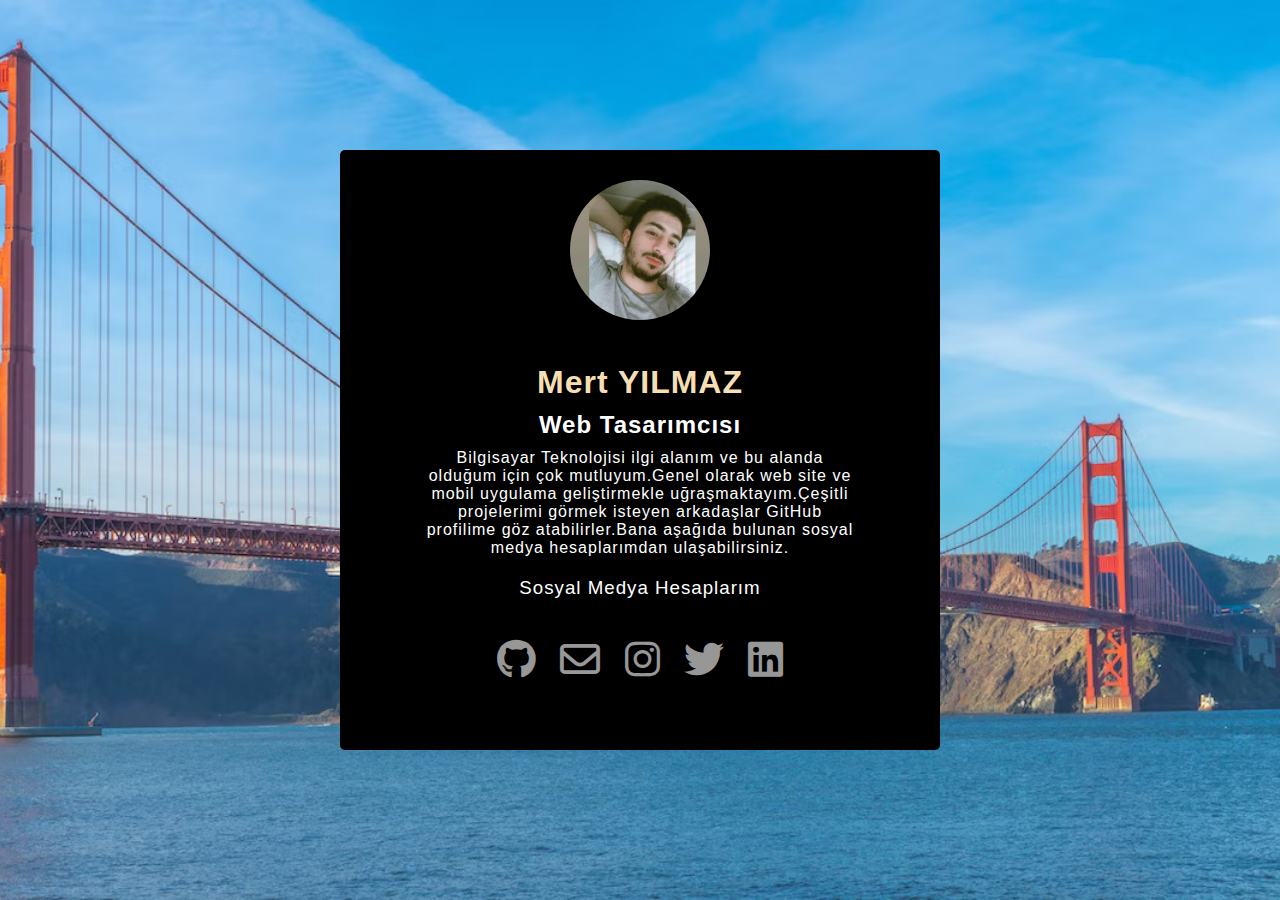
<file: KisiselWebProje/KisiselWebProje/web -KisiselWebSitesi/index.html>
<!DOCTYPE html>
<html lang="en">

<head>
    <meta charset="UTF-8">
    <meta http-equiv="X-UA-Compatible" content="IE=edge">
    <meta name="viewport" content="width=device-width, initial-scale=1.0">
    <link rel="stylesheet" href="assets/css/style.css">
   <link rel="stylesheet" href="https://cdnjs.cloudflare.com/ajax/libs/font-awesome/6.3.0/css/all.min.css">
    <title>Kişisel Web Sitesi</title>
</head>

<body>
    <div class="center">
        <div class="avatar">
            <img src="assets/img/ben.jpg" alt="">
        </div>

        <div class="content">
            <h1>Mert YILMAZ</h1>
            <h2>Web Tasarımcısı</h2>
            <p>
                Bilgisayar Teknolojisi ilgi alanım ve bu alanda olduğum için çok mutluyum.Genel olarak web site ve mobil
                uygulama geliştirmekle uğraşmaktayım.Çeşitli projelerimi görmek isteyen arkadaşlar GitHub profilime göz
                atabilirler.Bana aşağıda bulunan sosyal medya hesaplarımdan ulaşabilirsiniz.
            </p>
            <h3>Sosyal Medya Hesaplarım</h3>
        </div>
        
            <div class="social">
            <a href=""><i class="fa-brands fa-github fa-2x"></i></a>
            <a href=""><i class="fa-regular fa-envelope fa-2x"></i></a>
            <a href=""><i class="fa-brands fa-instagram fa-2x"></i></a>
            <a href=""><i class="fa-brands fa-twitter fa-2x"></i></a>
            <a href=""><i class="fa-brands fa-linkedin fa-2x"></i></a>   
    </div>
</body>

</html>
</file>
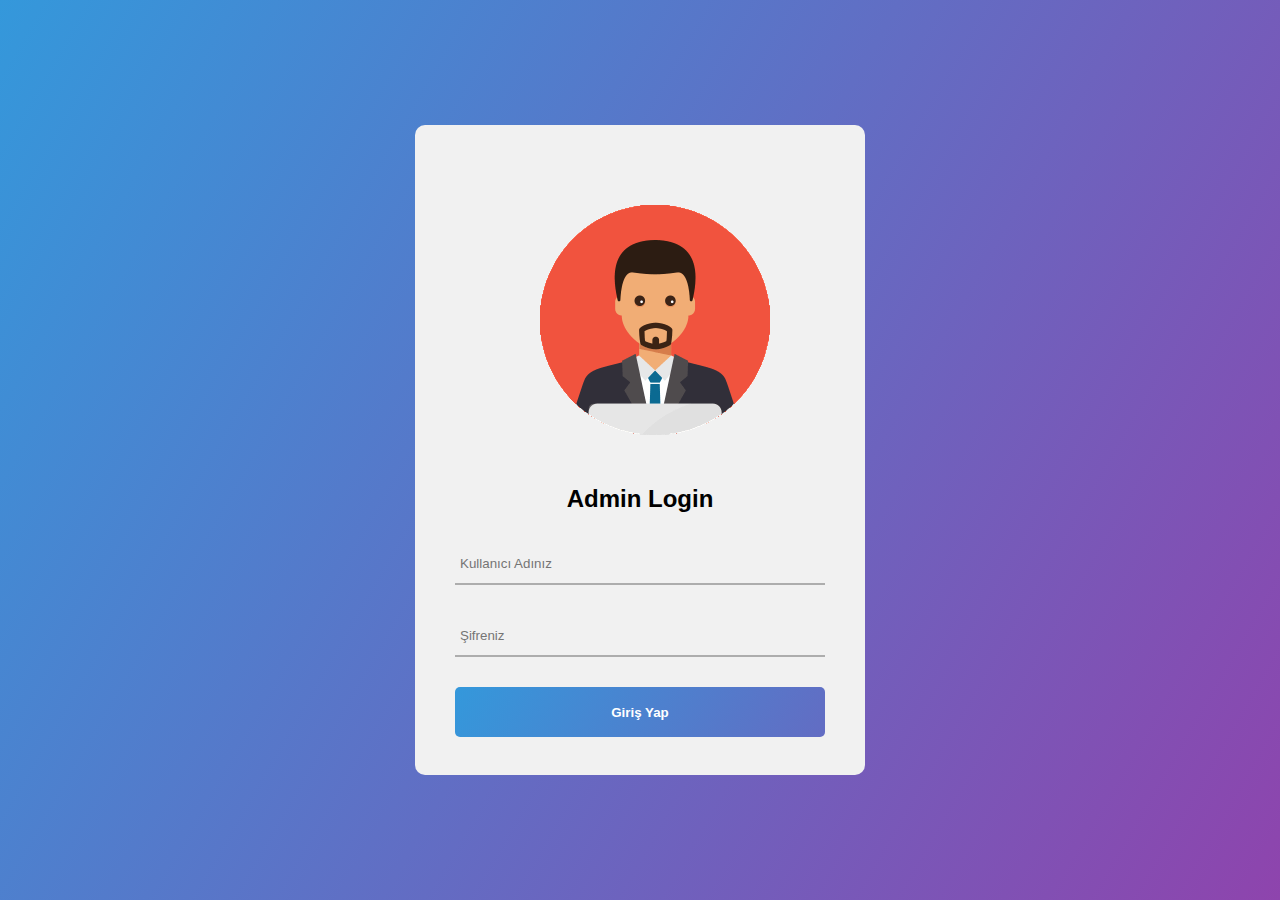
<file: KisiselWebProje/KisiselWebProje/web-admin-panel/index.html>
<!DOCTYPE html>
<html lang="en">
<head>
    <meta charset="UTF-8">
    <meta http-equiv="X-UA-Compatible" content="IE=edge">
    <meta name="viewport" content="width=device-width, initial-scale=1.0">
    <link rel="stylesheet" href="assets/css/style.css">
    <title>Admin Panel</title>
</head>
<body>
<div class="container">
    <div class="contact-form">
    <img src="assets/img/admin-login.png" alt="" class="admin-img">
    <h2>Admin Login
    </h2>
    <form action="">
    <div class="txtb"><input type="text" name="" id="" placeholder="Kullanıcı Adınız"></div>
    <div class="txtb"><input type="password" name="" id="" placeholder="Şifreniz"></div>
    <input type="submit" class="logbtn" value="Giriş Yap">
    </form>
    </div>
</div>  
</body>
</html>
</file>
<file: KisiselWebProje/KisiselWebProje/web -KisiselWebSitesi/assets/css/style.css>
*{
    margin:0;
    padding:0;
}
body{
    color:white;
    font-family:'Montserrat',sans-serif;
    background-image:url(../img/bg-1.jpg);
    background-size:cover;
    background-repeat:no-repeat;
    background-position:bottom;
    min-height:100vh;
    display:flex;
    justify-content:center;
    align-items:center;
}
.center{
    width:600px;
    height:600px;
    background:rgba(0.0,0,0.7);
    border-radius:5px;
    text-align:center;
}
.center .avatar img{
    border-radius:50%;
    height:140px;
    width:140px;
    margin-top:5%;
}
.content{
    padding:30px;
}
.content h1,h2,h3,p{
    font-weight:lighter;
    letter-spacing:1px;
    width:80%;
    margin:10px auto;
}
h1{
    color:wheat;
}
.content h1{
    font-weight:800;
}
.content h2{
    font-weight:600;
}
.content h3{
    font-weight:400;
    margin-top:20px;
} 
.social i{
    padding:0 10px;
    font-size:40px;
    color:rgba(255,255,255,0.6);
    transition:0.5s;
}
.social i:hover{
    color:rgba(255,255,255,1); 
}
@media screen and (max-width:700px){
   .center{
    width:300px;
    height:500px;
   }
   h1{
    font-size:22px;
   }
   h2{
    font-size:16px;
   }
   p{
    width:90%;
    font-size:12px;
   }
   h3{
    font-size: 14px;
   }
   .social a i{
    font-size:35px,
   }
}
</file>
<file: KisiselWebProje/KisiselWebProje/web-admin-panel/assets/css/style.css>
*{
    margin:0;
    padding:0;
    box-sizing:border-box;
    text-decoration:none;
    font-family:sans-serif;
}
body{
    background-image:linear-gradient(120deg, #3498db, #8e44ad);
    min-height: 100vh;
}
.container{
    width:450px;
    background: #f1f1f1;
    height:650px;
    padding:80px 40px;
    border-radius:10px;
    position:absolute;
    top:50%;
    left:50%;
    transform: translate(-50%,-50%);
}
.container h2{
    text-align: center;
}
.txtb{
    border-bottom: 2px solid #adadad;
    position:relative;
    margin:30px 0;
}
.txtb input{
    appearance: none;
    width:100%;
    color:#333;
    outline:none;
    border:none;
    background:none;
    padding:0 5px;
    height:40px;
}
img.admin-img{
    margin-left:85px;
    margin-bottom:50px;
    display:block;
}
.logbtn{
    display:block;
    width:100%;
    height:50px;
    border:none;
    background-image:linear-gradient(120deg, #3498db, #8e44ad);
    background-size:200%;
    color:#fff;
    font-weight: 700;
    outline:none;
    cursor: pointer;
    border-radius:5px;
    transition: .5s;
}
.logbtn:hover{
    background-position: right;
}
</file>
